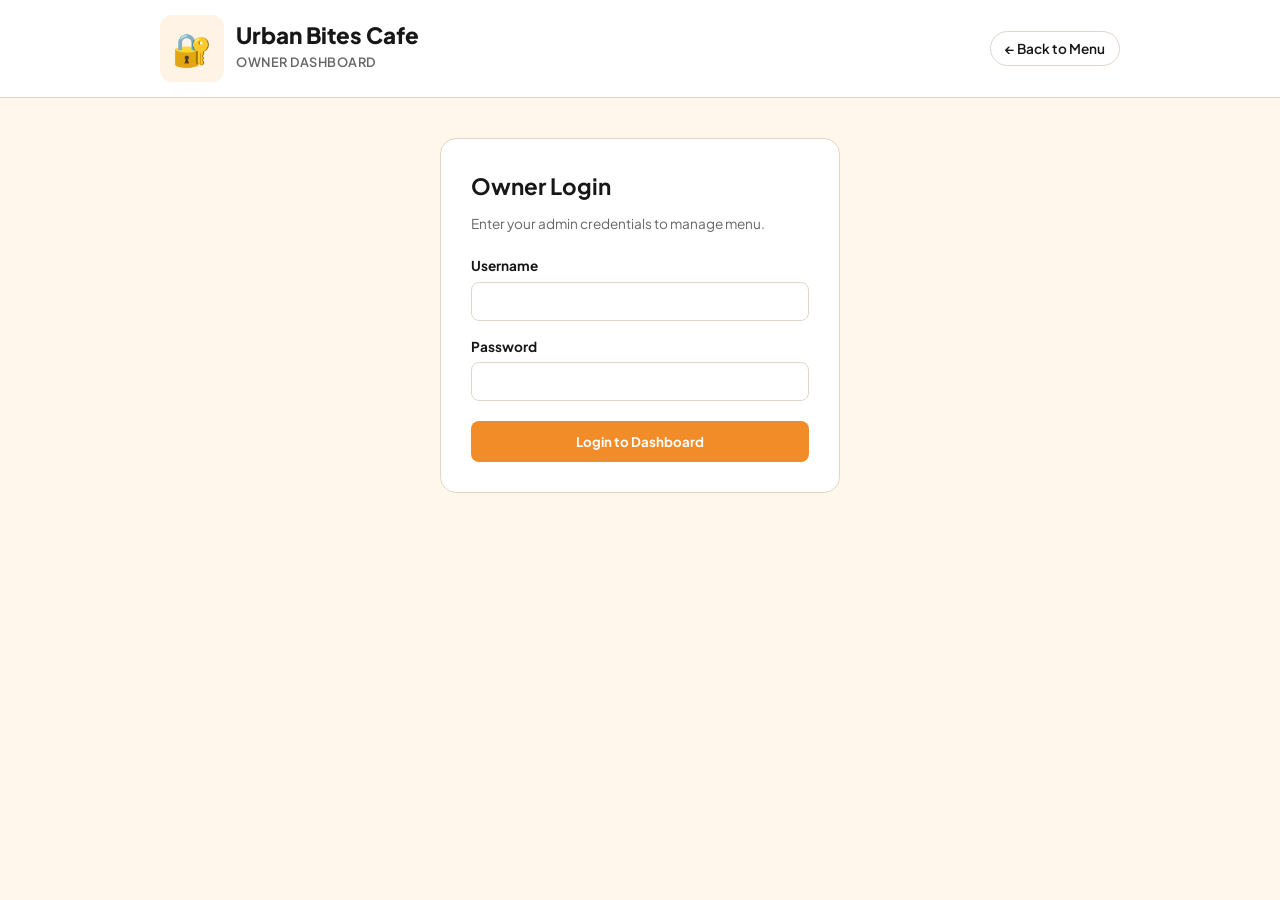
<file: admin.html>
<!DOCTYPE html>
<html lang="en">
<head>
  <meta charset="UTF-8">
  <meta name="viewport" content="width=device-width, initial-scale=1.0">
  <title>Urban Bites Cafe - Owner Admin Panel</title>
  <link rel="preconnect" href="https://fonts.googleapis.com">
  <link rel="preconnect" href="https://fonts.gstatic.com" crossorigin>
  <link href="https://fonts.googleapis.com/css2?family=Plus+Jakarta+Sans:wght@400;500;600;700;800&display=swap" rel="stylesheet">
  <link rel="stylesheet" href="css/style.css">
</head>
<body>

  <!-- Header -->
  <header class="main-header">
    <div class="container header-content">
      <div class="brand">
        <div class="logo-icon">🔐</div>
        <div class="brand-text">
          <h1>Urban Bites Cafe</h1>
          <span class="tagline">Owner Dashboard</span>
        </div>
      </div>
      <a href="index.html" class="btn-admin-link">← Back to Menu</a>
    </div>
  </header>

  <main class="container" style="padding-top: 40px; padding-bottom: 60px;">
    
    <!-- Login Form Section (Initial State) -->
    <section id="login-section" style="max-width: 400px; margin: 0 auto; background: #fff; padding: 30px; border-radius: 16px; border: 1px solid var(--border-light);">
      <h2 style="margin-bottom: 8px; font-size: 1.4rem;">Owner Login</h2>
      <p style="color: var(--text-muted); font-size: 0.85rem; margin-bottom: 20px;">Enter your admin credentials to manage menu.</p>
      
      <form id="admin-login-form">
        <div style="margin-bottom: 15px;">
          <label style="display: block; font-size: 0.85rem; font-weight: 700; margin-bottom: 5px;">Username</label>
          <input type="text" id="admin-username" required style="width: 100%; padding: 10px; border-radius: 8px; border: 1px solid var(--border-light);">
        </div>
        <div style="margin-bottom: 20px;">
          <label style="display: block; font-size: 0.85rem; font-weight: 700; margin-bottom: 5px;">Password</label>
          <input type="password" id="admin-password" required style="width: 100%; padding: 10px; border-radius: 8px; border: 1px solid var(--border-light);">
        </div>
        <button type="submit" style="width: 100%; background: var(--brand-orange); color: #fff; border: none; padding: 12px; border-radius: 8px; font-weight: 700; cursor: pointer;">
          Login to Dashboard
        </button>
      </form>
    </section>

    <!-- Admin Dashboard (Shown after successful login) -->
    <section id="dashboard-section" style="display: none;">
      <div style="display: flex; justify-content: space-between; align-items: center; margin-bottom: 30px;">
        <h2>Manage Menu Items</h2>
        <button id="btn-logout" style="background: #e74c3c; color: #fff; border: none; padding: 8px 16px; border-radius: 8px; font-weight: 700; cursor: pointer;">Logout</button>
      </div>

      <!-- Add New Item Form -->
      <div style="background: #fff; padding: 20px; border-radius: 16px; border: 1px solid var(--border-light); margin-bottom: 30px;">
        <h3 style="margin-bottom: 15px;">+ Add New Menu Item</h3>
        <form id="add-item-form" style="display: grid; grid-template-columns: repeat(auto-fit, minmax(200px, 1fr)); gap: 15px;">
          <input type="text" id="item-name" placeholder="Item Name (e.g. Cheese Garlic Bread)" required style="padding: 10px; border-radius: 8px; border: 1px solid var(--border-light);">
          <select id="item-category" required style="padding: 10px; border-radius: 8px; border: 1px solid var(--border-light);">
            <option value="Burgers">Burgers</option>
            <option value="Pizza">Pizza</option>
            <option value="Pasta">Pasta</option>
            <option value="Snacks">Snacks</option>
            <option value="Beverages">Beverages</option>
          </select>
          <input type="number" id="item-price" placeholder="Price (₹)" required style="padding: 10px; border-radius: 8px; border: 1px solid var(--border-light);">
          <input type="url" id="item-image" placeholder="Image URL (Unsplash link)" required style="padding: 10px; border-radius: 8px; border: 1px solid var(--border-light);">
          <input type="text" id="item-desc" placeholder="Description" required style="padding: 10px; border-radius: 8px; border: 1px solid var(--border-light); grid-column: 1 / -1;">
          <button type="submit" style="background: var(--text-primary); color: #fff; border: none; padding: 10px; border-radius: 8px; font-weight: 700; cursor: pointer; grid-column: 1 / -1;">Save Item to Menu</button>
        </form>
      </div>

      <!-- Existing Menu Table -->
      <div style="background: #fff; padding: 20px; border-radius: 16px; border: 1px solid var(--border-light);">
        <h3 style="margin-bottom: 15px;">Current Menu Items</h3>
        <div style="overflow-x: auto;">
          <table style="width: 100%; border-collapse: collapse; text-align: left;">
            <thead>
              <tr style="border-bottom: 2px solid var(--border-light);">
                <th style="padding: 10px;">Item</th>
                <th style="padding: 10px;">Category</th>
                <th style="padding: 10px;">Price</th>
                <th style="padding: 10px;">Action</th>
              </tr>
            </thead>
            <tbody id="admin-menu-table">
              <!-- Admin JS will dynamically render menu rows -->
            </tbody>
          </table>
        </div>
      </div>
    </section>

  </main>

  <!-- JS Links -->
  <script src="js/config.js"></script>
  <script src="js/admin.js"></script>
</body>
</html>
</file>
<file: css/style.css>
/* Brand Theme Variables */
:root {
  --bg-main: #FFF7EB;         /* Cream White background */
  --bg-card: #FFFFFF;         /* White card background */
  --text-primary: #171717;    /* Charcoal Black text */
  --text-muted: #666666;      /* Muted Grey text */
  --brand-orange: #F28C28;    /* Warm Orange accent */
  --brand-orange-hover: #D9771C;
  --top-bar-bg: #171717;
  --border-light: #E0D6C8;
}

/* Base Styles */
* {
  box-sizing: border-box;
  margin: 0;
  padding: 0;
  font-family: 'Plus Jakarta Sans', sans-serif;
}

body {
  background-color: var(--bg-main);
  color: var(--text-primary);
  line-height: 1.6;
}

.container {
  max-width: 1000px;
  margin: 0 auto;
  padding: 0 20px;
}

/* Announcement Top Bar */
.top-bar {
  background-color: var(--top-bar-bg);
  color: #FFFFFF;
  text-align: center;
  padding: 8px 15px;
  font-size: 0.85rem;
  font-weight: 500;
}

/* Main Header */
.main-header {
  background-color: var(--bg-card);
  border-bottom: 1px solid var(--border-light);
  padding: 15px 0;
  position: sticky;
  top: 0;
  z-index: 100;
}

.header-content {
  display: flex;
  justify-content: space-between;
  align-items: center;
}

.brand {
  display: flex;
  align-items: center;
  gap: 12px;
}

.logo-icon {
  font-size: 2rem;
  background-color: #FFF3E5;
  padding: 8px 12px;
  border-radius: 12px;
}

.brand-text h1 {
  font-size: 1.4rem;
  font-weight: 800;
  color: var(--text-primary);
  line-height: 1.1;
}

.tagline {
  font-size: 0.8rem;
  color: var(--text-muted);
  font-weight: 600;
  text-transform: uppercase;
  letter-spacing: 0.5px;
}

.btn-admin-link {
  text-decoration: none;
  color: var(--text-primary);
  border: 1.5px solid var(--border-light);
  padding: 6px 14px;
  border-radius: 20px;
  font-size: 0.85rem;
  font-weight: 600;
  transition: all 0.2s ease;
}

.btn-admin-link:hover {
  border-color: var(--brand-orange);
  color: var(--brand-orange);
}

/* Hero Section */
.hero-section {
  background-color: var(--text-primary);
  color: #FFFFFF;
  text-align: center;
  padding: 40px 20px;
}

.hero-section h2 {
  font-size: 1.8rem;
  font-weight: 700;
  margin-bottom: 10px;
  color: var(--brand-orange);
}

.hero-section p {
  font-size: 1rem;
  color: #CCCCCC;
  max-width: 600px;
  margin: 0 auto;
}
/* Category Navigation Bar */
.category-nav {
  background-color: var(--bg-card);
  border-bottom: 1px solid var(--border-light);
  padding: 12px 0;
  position: sticky;
  top: 71px;
  z-index: 90;
}

.category-container {
  display: flex;
  gap: 10px;
  overflow-x: auto;
  white-space: nowrap;
  scrollbar-width: none; /* Firefox */
}

.category-container::-webkit-scrollbar {
  display: none; /* Chrome/Safari */
}

.cat-btn {
  background: transparent;
  border: 1.5px solid var(--border-light);
  padding: 8px 18px;
  border-radius: 25px;
  font-size: 0.9rem;
  font-weight: 600;
  color: var(--text-primary);
  cursor: pointer;
  transition: all 0.2s ease;
}

.cat-btn:hover, .cat-btn.active {
  background-color: var(--brand-orange);
  border-color: var(--brand-orange);
  color: #FFFFFF;
}

/* Layout Grid */
.main-layout {
  display: grid;
  grid-template-columns: 1fr 320px;
  gap: 30px;
  padding-top: 30px;
  padding-bottom: 80px;
}

.section-title {
  font-size: 1.4rem;
  font-weight: 700;
  margin-bottom: 20px;
}

/* Menu Grid & Cards */
.menu-grid {
  display: grid;
  grid-template-columns: repeat(auto-fill, minmax(240px, 1fr));
  gap: 20px;
}

.food-card {
  background-color: var(--bg-card);
  border-radius: 16px;
  overflow: hidden;
  border: 1px solid var(--border-light);
  display: flex;
  flex-direction: column;
  transition: transform 0.2s ease, box-shadow 0.2s ease;
}

.food-card:hover {
  transform: translateY(-4px);
  box-shadow: 0 10px 20px rgba(0,0,0,0.05);
}

.food-img {
  width: 100%;
  height: 160px;
  object-fit: cover;
  background-color: #EAEAEA;
}

.food-info {
  padding: 15px;
  display: flex;
  flex-direction: column;
  flex-grow: 1;
}

.food-title {
  font-size: 1.05rem;
  font-weight: 700;
  margin-bottom: 6px;
}

.food-desc {
  font-size: 0.85rem;
  color: var(--text-muted);
  margin-bottom: 12px;
  flex-grow: 1;
}

.food-bottom {
  display: flex;
  justify-content: space-between;
  align-items: center;
}

.food-price {
  font-weight: 800;
  font-size: 1.1rem;
  color: var(--text-primary);
}

.btn-add-cart {
  background-color: var(--brand-orange);
  color: #FFFFFF;
  border: none;
  padding: 6px 14px;
  border-radius: 8px;
  font-weight: 700;
  font-size: 0.85rem;
  cursor: pointer;
  transition: background 0.2s ease;
}

.btn-add-cart:hover {
  background-color: var(--brand-orange-hover);
}

/* Sidebar Cart */
.cart-sidebar {
  background-color: var(--bg-card);
  border: 1px solid var(--border-light);
  border-radius: 16px;
  padding: 20px;
  height: fit-content;
  position: sticky;
  top: 140px;
}

.cart-header {
  display: flex;
  justify-content: space-between;
  align-items: center;
  border-bottom: 1px solid var(--border-light);
  padding-bottom: 12px;
  margin-bottom: 15px;
}

.cart-count-badge {
  background-color: #FFF3E5;
  color: var(--brand-orange);
  padding: 4px 10px;
  border-radius: 12px;
  font-size: 0.8rem;
  font-weight: 700;
}

.cart-items {
  max-height: 300px;
  overflow-y: auto;
  margin-bottom: 15px;
}

.empty-cart-msg {
  font-size: 0.85rem;
  color: var(--text-muted);
  text-align: center;
  padding: 20px 0;
}

.cart-item-row {
  display: flex;
  justify-content: space-between;
  align-items: center;
  margin-bottom: 12px;
  padding-bottom: 10px;
  border-bottom: 1px dashed var(--border-light);
}

.cart-item-info h4 {
  font-size: 0.9rem;
  font-weight: 700;
}

.cart-item-info span {
  font-size: 0.8rem;
  color: var(--text-muted);
}

.qty-controls {
  display: flex;
  align-items: center;
  gap: 8px;
}

.qty-btn {
  width: 24px;
  height: 24px;
  border-radius: 6px;
  border: 1px solid var(--border-light);
  background: var(--bg-main);
  font-weight: 700;
  cursor: pointer;
}

.total-row {
  display: flex;
  justify-content: space-between;
  font-size: 1.1rem;
  font-weight: 700;
  margin-bottom: 15px;
}

.btn-whatsapp {
  width: 100%;
  background-color: #25D366;
  color: #FFFFFF;
  border: none;
  padding: 12px;
  border-radius: 10px;
  font-size: 1rem;
  font-weight: 700;
  cursor: pointer;
  transition: background 0.2s ease;
}

.btn-whatsapp:disabled {
  background-color: #CCCCCC;
  cursor: not-allowed;
}

/* Floating Mobile Cart */
.mobile-cart-bar {
  display: none;
  position: fixed;
  bottom: 0;
  left: 0;
  right: 0;
  background-color: var(--text-primary);
  color: #FFFFFF;
  padding: 12px 20px;
  justify-content: space-between;
  align-items: center;
  z-index: 200;
}

.btn-mobile-view-cart {
  background-color: var(--brand-orange);
  color: #FFFFFF;
  border: none;
  padding: 8px 16px;
  border-radius: 8px;
  font-weight: 700;
}

/* Responsive Rules */
@media (max-width: 768px) {
  .main-layout {
    grid-template-columns: 1fr;
  }
  .mobile-cart-bar {
    display: flex;
  }
}
</file>
